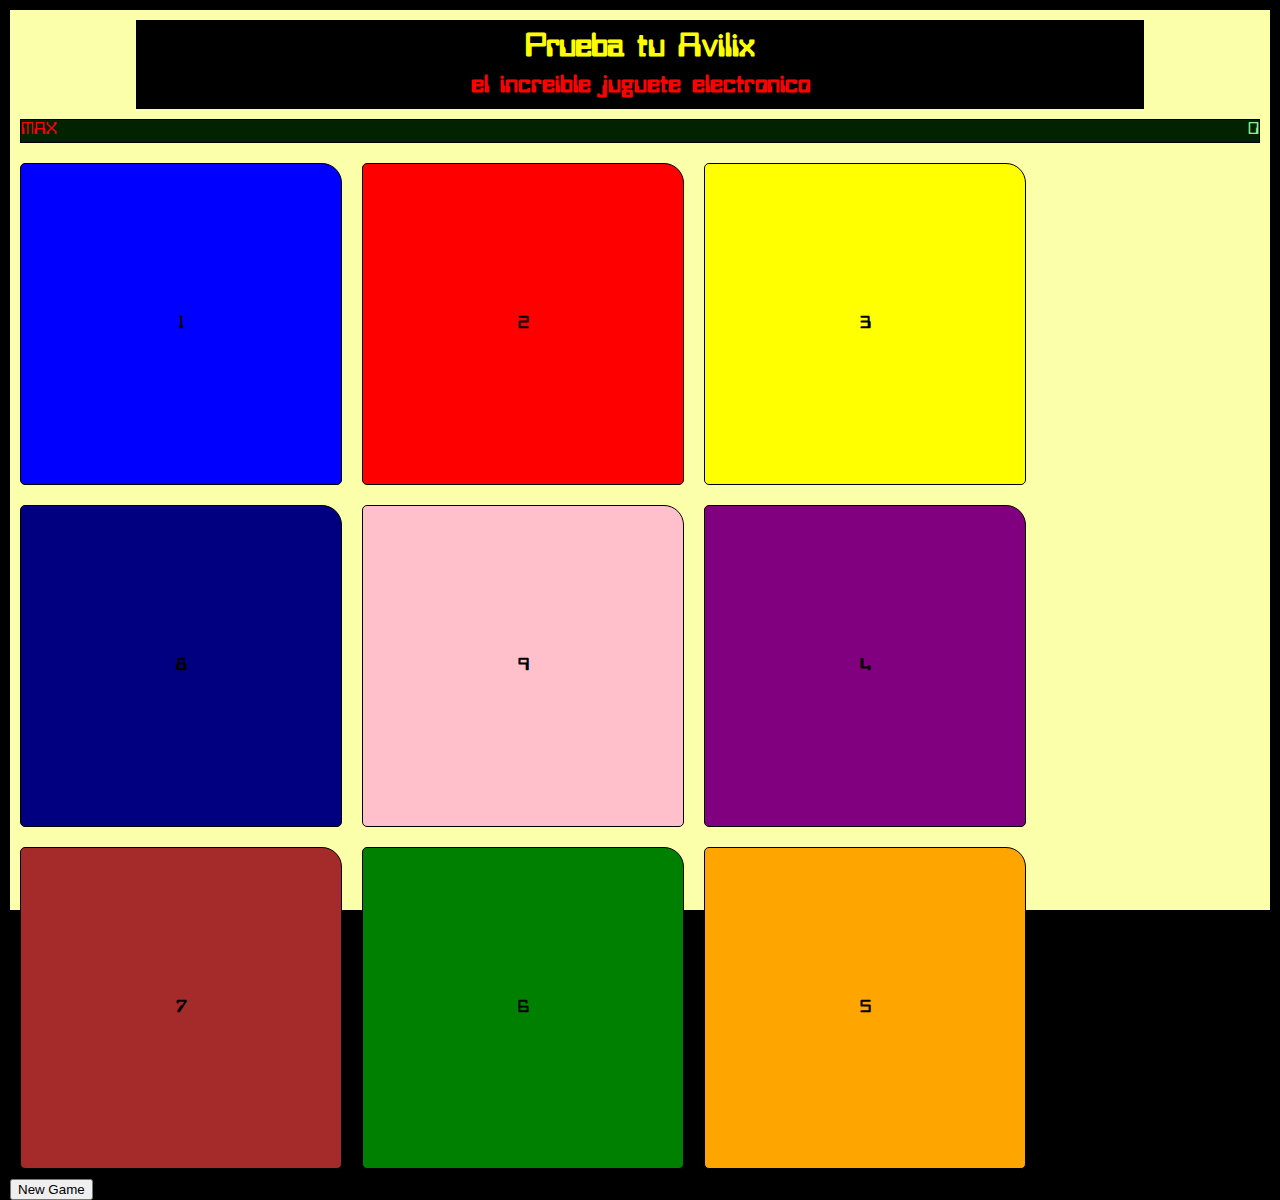
<file: index.html>
<!DOCTYPE html>
<html lang="en">

<head>
  <meta charset="UTF-8">
  <meta name="viewport" content="width=device-width, initial-scale=1.0">
  <meta http-equiv="X-UA-Compatible" content="ie=edge">
  <link rel="stylesheet" href="css/main.css">
  <title>Avilix Project</title>
</head>
<body>
  <div class="carcaza">
    <div class="cabecera">
      <div class="titulo">
        <h1>Prueba tu Avilix</h1>
        <h2>el increible juguete electronico</h2>
      </div>
    </div>
    <div class="display"><span class="max-score">MAX</span><span class="score">0</span></div>
    <div class="area-de-juego">
      <div class="boton-presionable boton-1"><p>1</p></div>
      <div class="boton-presionable boton-2"><p>2</p></div>
      <div class="boton-presionable boton-3"><p>3</p></div>
      <div class="boton-presionable boton-8"><p>8</p></div>
      <div class="boton-presionable boton-9"><p>9</p></div>
      <div class="boton-presionable boton-4"><p>4</p></div>
      <div class="boton-presionable boton-7"><p>7</p></div>
      <div class="boton-presionable boton-6"><p>6</p></div>
      <div class="boton-presionable boton-5"><p>5</p></div>
    </div>
    <div class="modo-juego"></div>
<button>New Game</button>
  </div>
  <script src="js/jquery-3.3.1.min.js" charset="utf-8"></script>
  <script src="js/main.js" charset="utf-8"></script>
</body>

</html>
</file>
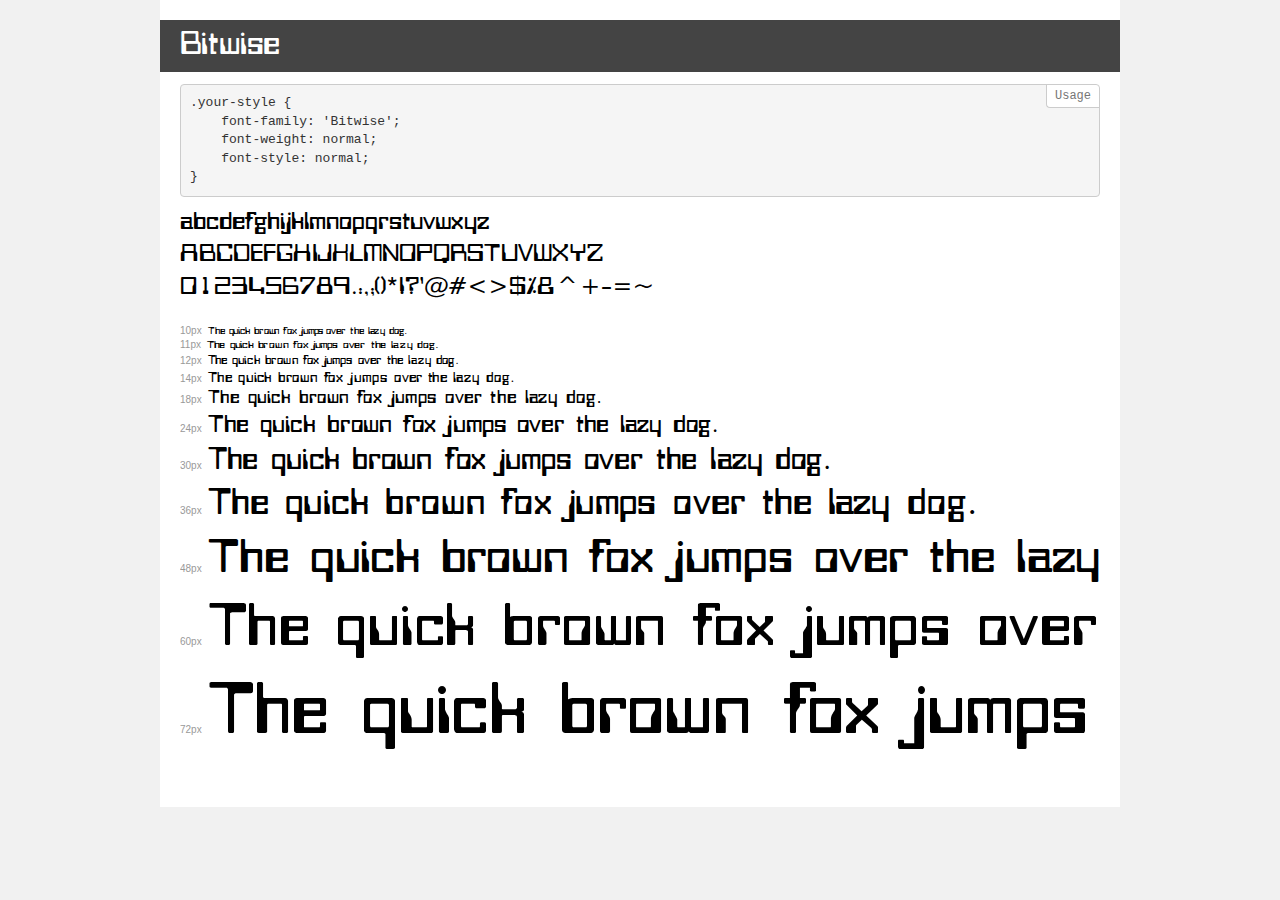
<file: bitwiseFont/demo.html>
<!DOCTYPE html>
<html>
<head>
    <meta charset="utf-8">
    <meta http-equiv="X-UA-Compatible" content="IE=edge">
    <meta name="viewport" content="width=device-width, initial-scale=1">
    <meta name="robots" content="noindex, noarchive">
    <meta name="format-detection" content="telephone=no">
    <title>Transfonter demo</title>
    <link href="stylesheet.css" rel="stylesheet">
    <style>
        /*
        http://meyerweb.com/eric/tools/css/reset/
        v2.0 | 20110126
        License: none (public domain)
        */
        html, body, div, span, applet, object, iframe,
        h1, h2, h3, h4, h5, h6, p, blockquote, pre,
        a, abbr, acronym, address, big, cite, code,
        del, dfn, em, img, ins, kbd, q, s, samp,
        small, strike, strong, sub, sup, tt, var,
        b, u, i, center,
        dl, dt, dd, ol, ul, li,
        fieldset, form, label, legend,
        table, caption, tbody, tfoot, thead, tr, th, td,
        article, aside, canvas, details, embed,
        figure, figcaption, footer, header, hgroup,
        menu, nav, output, ruby, section, summary,
        time, mark, audio, video {
            margin: 0;
            padding: 0;
            border: 0;
            font-size: 100%;
            font: inherit;
            vertical-align: baseline;
        }
        /* HTML5 display-role reset for older browsers */
        article, aside, details, figcaption, figure,
        footer, header, hgroup, menu, nav, section {
            display: block;
        }
        body {
            line-height: 1;
        }
        ol, ul {
            list-style: none;
        }
        blockquote, q {
            quotes: none;
        }
        blockquote:before, blockquote:after,
        q:before, q:after {
            content: '';
            content: none;
        }
        table {
            border-collapse: collapse;
            border-spacing: 0;
        }
        /* common styles */
        body {
            background: #f1f1f1;
            color: #000;
        }
        .page {
            background: #fff;
            width: 920px;
            margin: 0 auto;
            padding: 20px 20px 0 20px;
            overflow: hidden;
        }
        .font-container {
            overflow-x: auto;
            overflow-y: hidden;
            margin-bottom: 40px;
            line-height: 1.3;
            white-space: nowrap;
            padding-bottom: 5px;
        }
        h1 {
            position: relative;
            background: #444;
            font-size: 32px;
            color: #fff;
            padding: 10px 20px;
            margin: 0 -20px 12px -20px;
        }
        .letters {
            font-size: 25px;
            margin-bottom: 20px;
        }
        .s10:before {
            content: '10px';
        }
        .s11:before {
            content: '11px';
        }
        .s12:before {
            content: '12px';
        }
        .s14:before {
            content: '14px';
        }
        .s18:before {
            content: '18px';
        }
        .s24:before {
            content: '24px';
        }
        .s30:before {
            content: '30px';
        }
        .s36:before {
            content: '36px';
        }
        .s48:before {
            content: '48px';
        }
        .s60:before {
            content: '60px';
        }
        .s72:before {
            content: '72px';
        }
        .s10:before, .s11:before, .s12:before, .s14:before,
        .s18:before, .s24:before, .s30:before, .s36:before,
        .s48:before, .s60:before, .s72:before {
            font-family: Arial, sans-serif;
            font-size: 10px;
            font-weight: normal;
            font-style: normal;
            color: #999;
            padding-right: 6px;
        }
        pre {
            display: block;
            position: relative;
            padding: 9px;
            margin: 0 0 10px;
            font-family: Monaco, Menlo, Consolas, "Courier New", monospace !important;
            font-size: 13px;
            line-height: 1.428571429;
            color: #333;
            font-weight: normal !important;
            font-style: normal !important;
            background-color: #f5f5f5;
            border: 1px solid #ccc;
            overflow-x: auto;
            border-radius: 4px;
        }
        pre:after {
            display: block;
            position: absolute;
            right: 0;
            top: 0;
            content: 'Usage';
            line-height: 1;
            padding: 5px 8px;
            font-size: 12px;
            color: #767676;
            background-color: #fff;
            border: 1px solid #ccc;
            border-right: none;
            border-top: none;
            border-radius: 0 4px 0 4px;
            z-index: 10;
        }
        /* responsive */
        @media (max-width: 959px) {
            .page {
                width: auto;
                margin: 0;
            }
        }
    </style>
</head>
<body>
<div class="page">
    <div class="demo" style="font-family: 'Bitwise'; font-weight: normal; font-style: normal;">
        <h1>Bitwise</h1>
        <pre>.your-style {
    font-family: 'Bitwise';
    font-weight: normal;
    font-style: normal;
}</pre>
        <div class="font-container">
            <p class="letters">
                abcdefghijklmnopqrstuvwxyz<br>
ABCDEFGHIJKLMNOPQRSTUVWXYZ<br>
                0123456789.:,;()*!?'@#<>$%&^+-=~
            </p>
            <p class="s10" style="font-size: 10px;">The quick brown fox jumps over the lazy dog.</p>
            <p class="s11" style="font-size: 11px;">The quick brown fox jumps over the lazy dog.</p>
            <p class="s12" style="font-size: 12px;">The quick brown fox jumps over the lazy dog.</p>
            <p class="s14" style="font-size: 14px;">The quick brown fox jumps over the lazy dog.</p>
            <p class="s18" style="font-size: 18px;">The quick brown fox jumps over the lazy dog.</p>
            <p class="s24" style="font-size: 24px;">The quick brown fox jumps over the lazy dog.</p>
            <p class="s30" style="font-size: 30px;">The quick brown fox jumps over the lazy dog.</p>
            <p class="s36" style="font-size: 36px;">The quick brown fox jumps over the lazy dog.</p>
            <p class="s48" style="font-size: 48px;">The quick brown fox jumps over the lazy dog.</p>
            <p class="s60" style="font-size: 60px;">The quick brown fox jumps over the lazy dog.</p>
            <p class="s72" style="font-size: 72px;">The quick brown fox jumps over the lazy dog.</p>
        </div>
    </div>
</div>
</body>
</html>
</file>
<file: css/main.css>
body {
  box-sizing: border-box;
  background: black;
}
body .carcaza {
  font-family: "Bitwise";
  border: 2px solid black;
  background-color: #FBFFAA;
  color: yellow;
  height: 100vh;
}
body .carcaza .titulo {
  margin-top: 10px;
  padding: 1px;
}
body .carcaza .titulo h1 {
  margin: 10px 0;
}
body .carcaza .titulo h2 {
  color: red;
  margin: 10px 0;
}
body .carcaza .cabecera {
  margin-left: auto;
  margin-right: auto;
  width: 80%;
  background-color: black;
  text-align: center;
}
body .carcaza .display {
  border: 1px double black;
  margin: 10px;
  height: 20px;
  background: #032300;
  text-align: right;
  color: lightgreen;
  padding-top: 2px;
}
body .carcaza .display .max-score {
  color: red;
  float: left;
}
body .carcaza .area-de-juego {
  display: flex;
  flex-wrap: wrap;
}
body .carcaza .area-de-juego .boton-presionable {
  color: black;
  font-weight: 600;
  height: 25vw;
  width: 25vw;
  border: 1px solid black;
  margin: 10px;
  border-radius: 5px 20px 5px 5px;
  text-align: center;
  display: flex;
  align-items: center;
  justify-content: space-around;
  /*        padding-top: 50px;
  */
  /*        transition: opacity 0.5s;
  */
}
body .carcaza .area-de-juego .boton-presionable.boton-1 {
  background-color: blue;
}
body .carcaza .area-de-juego .boton-presionable.boton-2 {
  background-color: red;
}
body .carcaza .area-de-juego .boton-presionable.boton-3 {
  background-color: yellow;
}
body .carcaza .area-de-juego .boton-presionable.boton-4 {
  background-color: purple;
}
body .carcaza .area-de-juego .boton-presionable.boton-5 {
  background-color: orange;
}
body .carcaza .area-de-juego .boton-presionable.boton-6 {
  background-color: green;
}
body .carcaza .area-de-juego .boton-presionable.boton-7 {
  background-color: brown;
}
body .carcaza .area-de-juego .boton-presionable.boton-8 {
  background-color: navy;
}
body .carcaza .area-de-juego .boton-presionable.boton-9 {
  background-color: pink;
}
body .carcaza .area-de-juego .boton-presionable.active {
  animation: glowing 300ms 1;
}

@font-face {
  font-family: "Bitwise";
  src: url("bitwise.woff2") format("woff2"), url("bitwise.woff") format("woff");
  font-weight: normal;
  font-style: normal;
}
@keyframes glowing {
  0% {
    opacity: 1;
  }
  50% {
    opacity: 0.2;
  }
  100% {
    opacity: 1;
  }
}

/*# sourceMappingURL=main.css.map */
</file>
<file: bitwiseFont/stylesheet.css>
@font-face {
    font-family: 'Bitwise';
    src: url('bitwise.woff2') format('woff2'),
        url('bitwise.woff') format('woff');
    font-weight: normal;
    font-style: normal;
}
/* body{

} */
p{
    font-family: "Bitwise";
}
</file>
